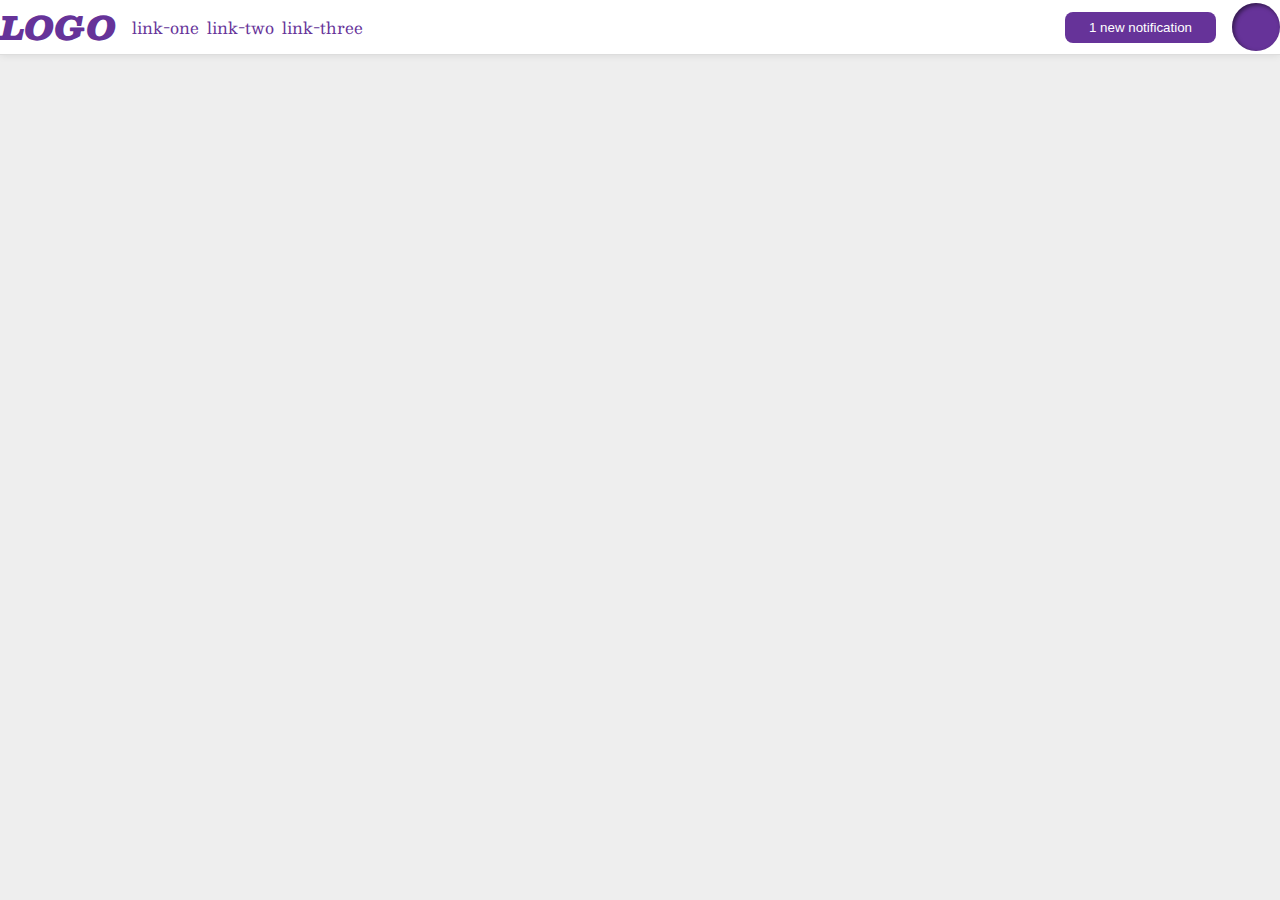
<file: foundations/flex/03-flex-header-2/index.html>
<!DOCTYPE html>
<html lang="en">
  <head>
    <meta charset="UTF-8">
    <meta http-equiv="X-UA-Compatible" content="IE=edge">
    <meta name="viewport" content="width=device-width, initial-scale=1.0">
    <title>Flex Header 2</title>
    <link rel="stylesheet" href="style.css">
  </head>
  <body>
    <div class="header">
      <div class="left">
      <div class="logo">
        LOGO
      </div>
      <ul class="links">
        <li><a href="https://google.com">link-one</a></li>
        <li><a href="https://google.com">link-two</a></li>
        <li><a href="https://google.com">link-three</a></li>
      </ul>
      </div>
      <div class="right">
      <button class="notifications">
        1 new notification
      </button>
      <div class="profile-image"></div>
      </div>
    </div>
  </body>
</html>
</file>
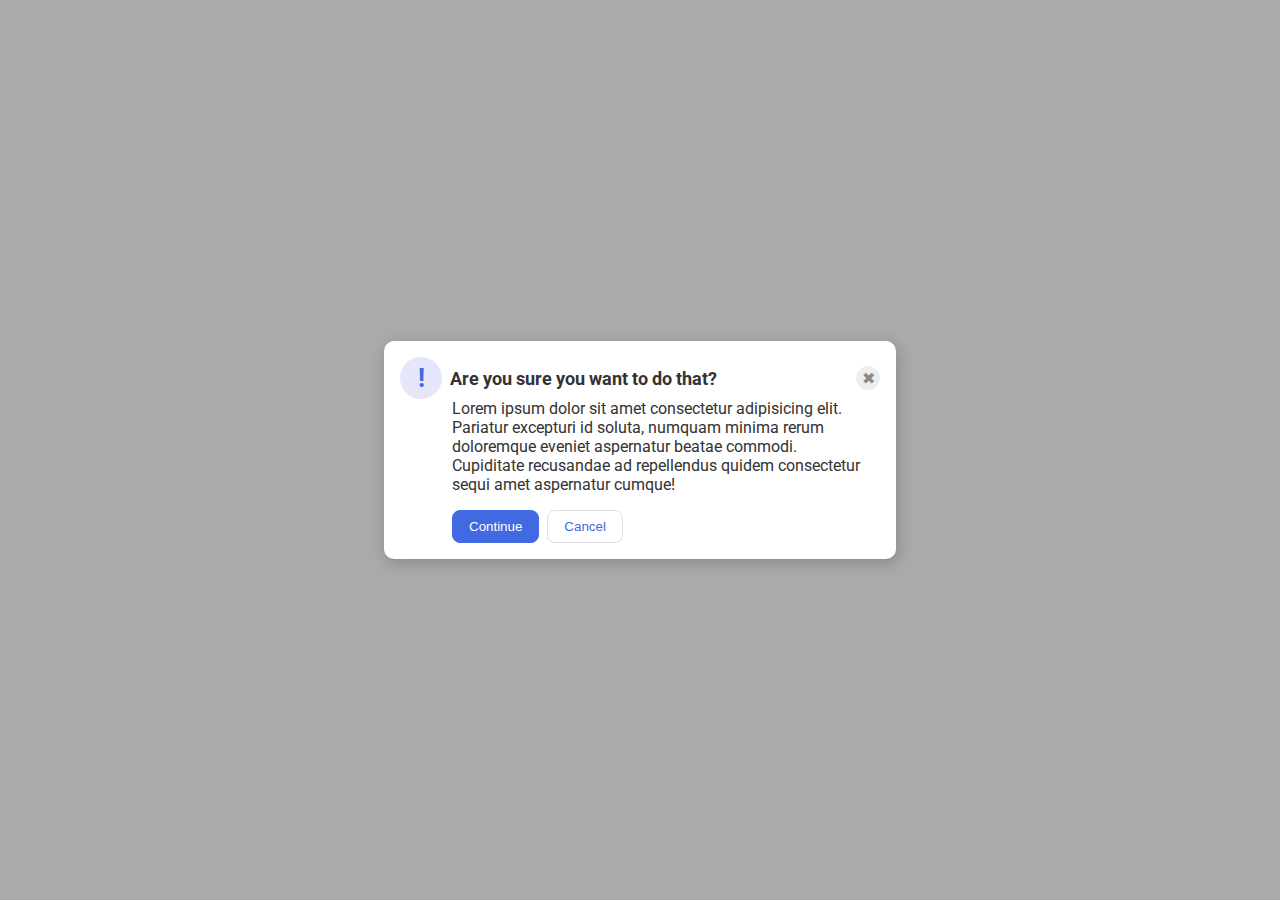
<file: foundations/flex/05-flex-modal/index.html>
<!DOCTYPE html>
<html lang="en">
  <head>
    <meta charset="UTF-8">
    <meta http-equiv="X-UA-Compatible" content="IE=edge">
    <meta name="viewport" content="width=device-width, initial-scale=1.0">
    <link rel="stylesheet" href="style.css">
    <title>Modal</title>
  </head>
  <body>
    <div class="modal">
      <div class="up">
      <div class="icon">!</div>
      <div class="header">Are you sure you want to do that?</div>
      <button class="close-button">✖</button></div>
      <div class="text">Lorem ipsum dolor sit amet consectetur adipisicing elit. Pariatur excepturi id soluta, numquam minima rerum doloremque eveniet aspernatur beatae commodi. Cupiditate recusandae ad repellendus quidem consectetur sequi amet aspernatur cumque!</div>
      <div class="down">
      <button class="continue">Continue</button>
      <button class="cancel">Cancel</button>
      </div>
    </div>
  </body>
</html>
</file>
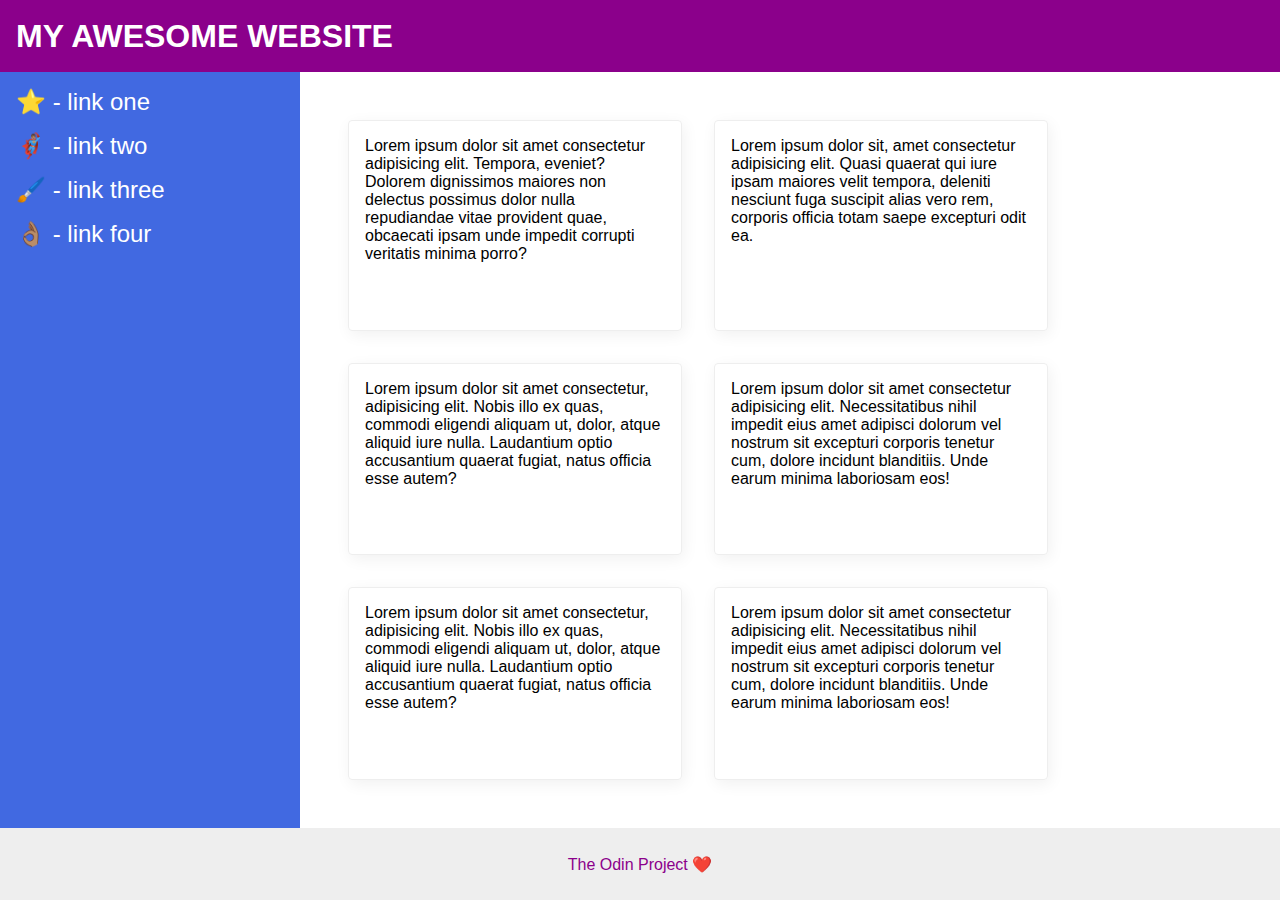
<file: foundations/flex/07-flex-layout-2/index.html>
<!DOCTYPE html>
<html lang="en">
  <head>
    <meta charset="UTF-8">
    <meta http-equiv="X-UA-Compatible" content="IE=edge">
    <meta name="viewport" content="width=device-width, initial-scale=1.0">
    <title>The Holy Grail</title>
    <link rel="stylesheet" href="style.css">
  </head>
  <body>
    <div class="header">
      MY AWESOME WEBSITE
    </div>
  <div class="body">
    <div class="sidebar">
      <ul>
        <li><a href="#">⭐ - link one</a></li>
        <li><a href="#">🦸🏽‍♂️ - link two</a></li>
        <li><a href="#">🖌️ - link three</a></li>
        <li><a href="#">👌🏽 - link four</a></li>
      </ul>
    </div>
    <div class="container">
    <div class="card">Lorem ipsum dolor sit amet consectetur adipisicing elit. Tempora, eveniet? Dolorem dignissimos maiores non delectus possimus dolor nulla repudiandae vitae provident quae, obcaecati ipsam unde impedit corrupti veritatis minima porro?</div>
    <div class="card">Lorem ipsum dolor sit, amet consectetur adipisicing elit. Quasi quaerat qui iure ipsam maiores velit tempora, deleniti nesciunt fuga suscipit alias vero rem, corporis officia totam saepe excepturi odit ea.</div>
    <div class="card">Lorem ipsum dolor sit amet consectetur, adipisicing elit. Nobis illo ex quas, commodi eligendi aliquam ut, dolor, atque aliquid iure nulla. Laudantium optio accusantium quaerat fugiat, natus officia esse autem?</div>
    <div class="card">Lorem ipsum dolor sit amet consectetur adipisicing elit. Necessitatibus nihil impedit eius amet adipisci dolorum vel nostrum sit excepturi corporis tenetur cum, dolore incidunt blanditiis. Unde earum minima laboriosam eos!</div>
    <div class="card">Lorem ipsum dolor sit amet consectetur, adipisicing elit. Nobis illo ex quas, commodi eligendi aliquam ut, dolor, atque aliquid iure nulla. Laudantium optio accusantium quaerat fugiat, natus officia esse autem?</div>
    <div class="card">Lorem ipsum dolor sit amet consectetur adipisicing elit. Necessitatibus nihil impedit eius amet adipisci dolorum vel nostrum sit excepturi corporis tenetur cum, dolore incidunt blanditiis. Unde earum minima laboriosam eos!</div>
    </div>
  </div>
    <div class="footer">
      The Odin Project ❤️
    </div>
  </body>
</html>
</file>
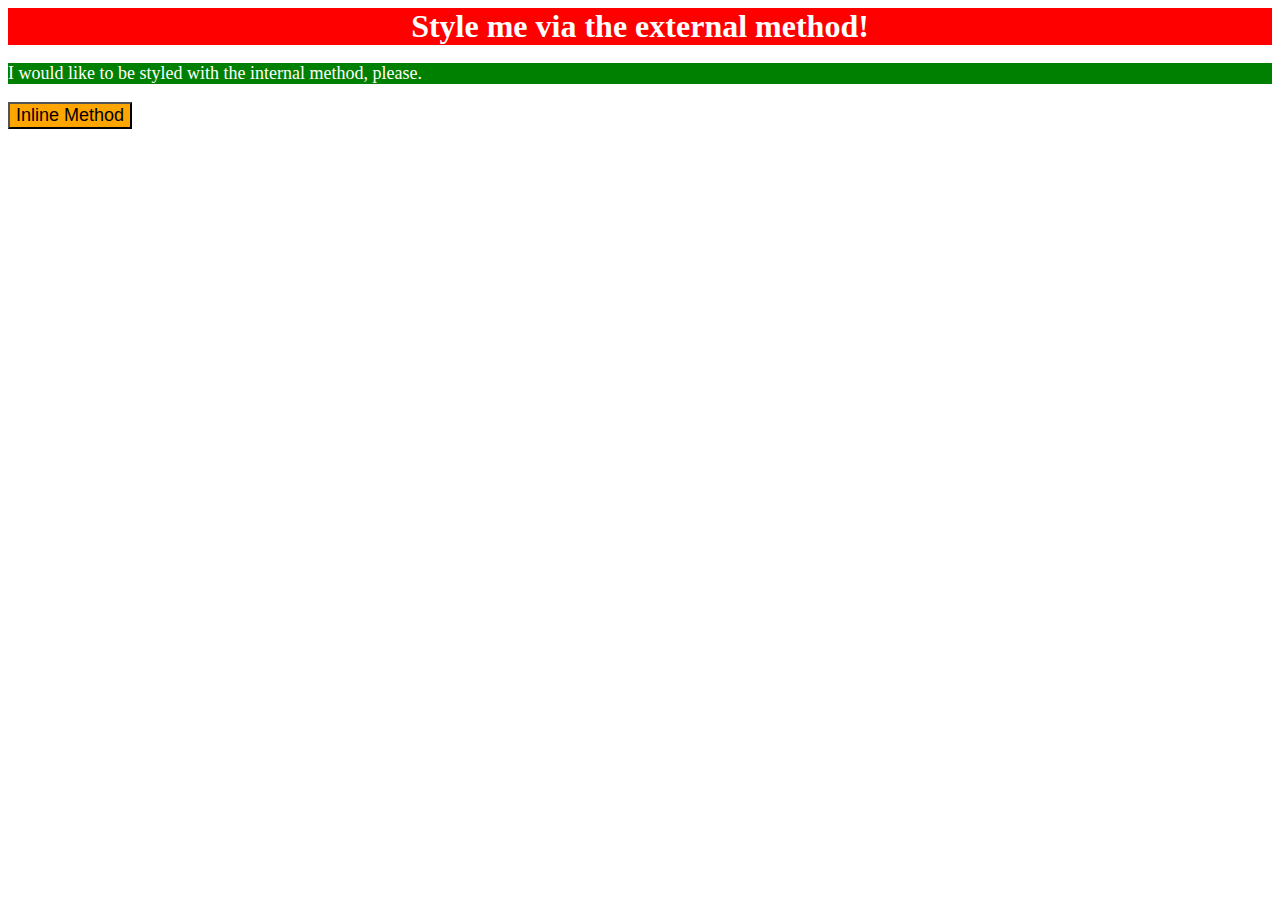
<file: foundations/intro-to-css/01-css-methods/index.html>
<!DOCTYPE html>
<html lang="en">
  <head>
    <meta charset="UTF-8">
    <meta http-equiv="X-UA-Compatible" content="IE=edge">
    <meta name="viewport" content="width=device-width, initial-scale=1.0">
    <link rel="stylesheet" href="style.css">
    <style>
      p {
        background-color: green;
        font-size: 18px;
        color: white;
      }
    </style>
    <title>Methods for Adding CSS</title>
  </head>
  <body>
    <div>Style me via the external method!</div>
    <p>I would like to be styled with the internal method, please.</p>
    <button style="background-color: orange; font-size: 18px;">Inline Method</button>
  </body>
</html>
</file>
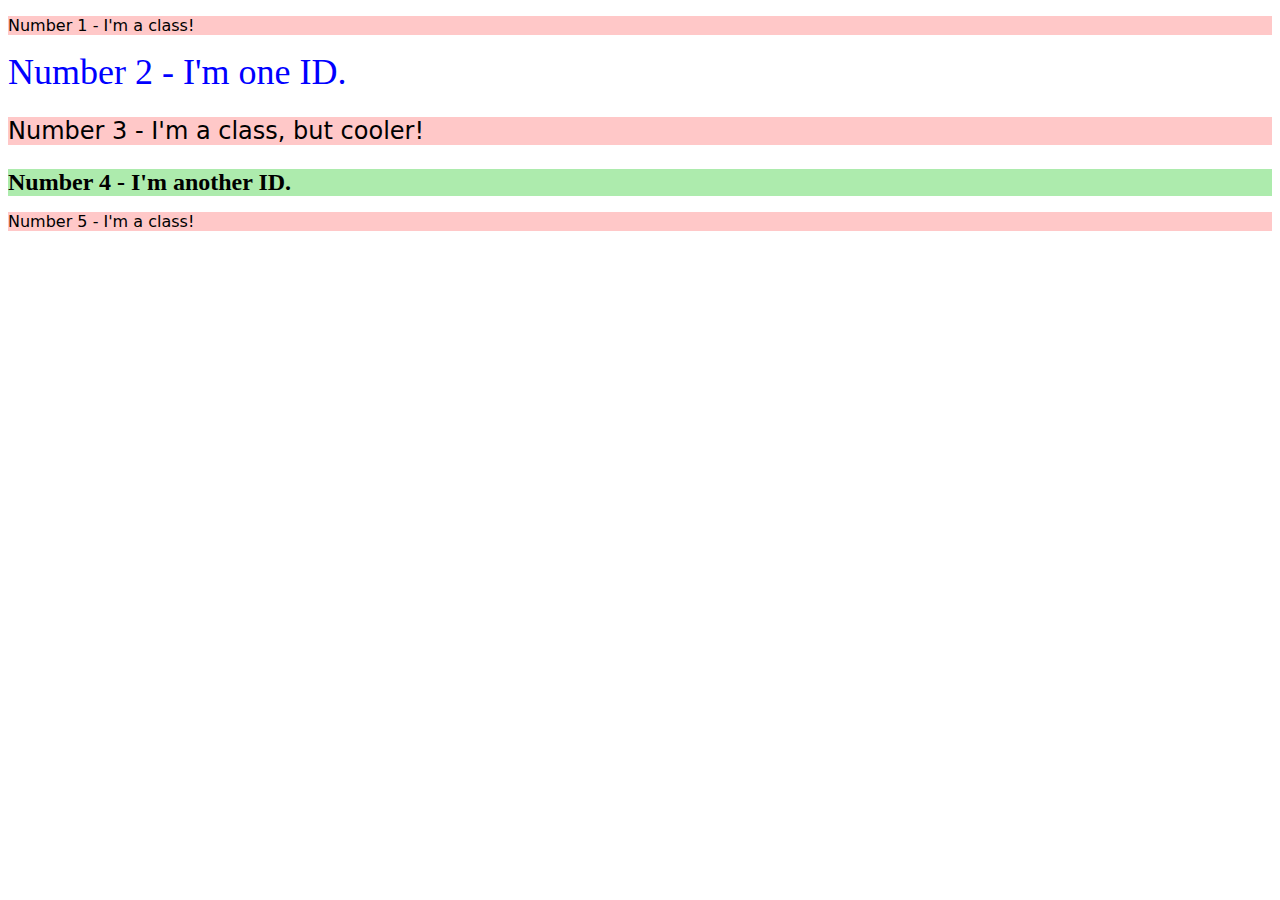
<file: foundations/intro-to-css/02-class-id-selectors/index.html>
<!DOCTYPE html>
<html lang="en">
  <head>
    <meta charset="UTF-8">
    <meta http-equiv="X-UA-Compatible" content="IE=edge">
    <meta name="viewport" content="width=device-width, initial-scale=1.0">
    <title>Class and ID Selectors</title>
    <link rel="stylesheet" href="style.css">
  </head>
  <body>
    <p class="odd">Number 1 - I'm a class!</p>
    <div id="second">Number 2 - I'm one ID.</div>
    <p class="odd third">Number 3 - I'm a class, but cooler!</p>
    <div id="fourth">Number 4 - I'm another ID.</div>
    <p class="odd">Number 5 - I'm a class!</p>
  </body>
</html>
</file>
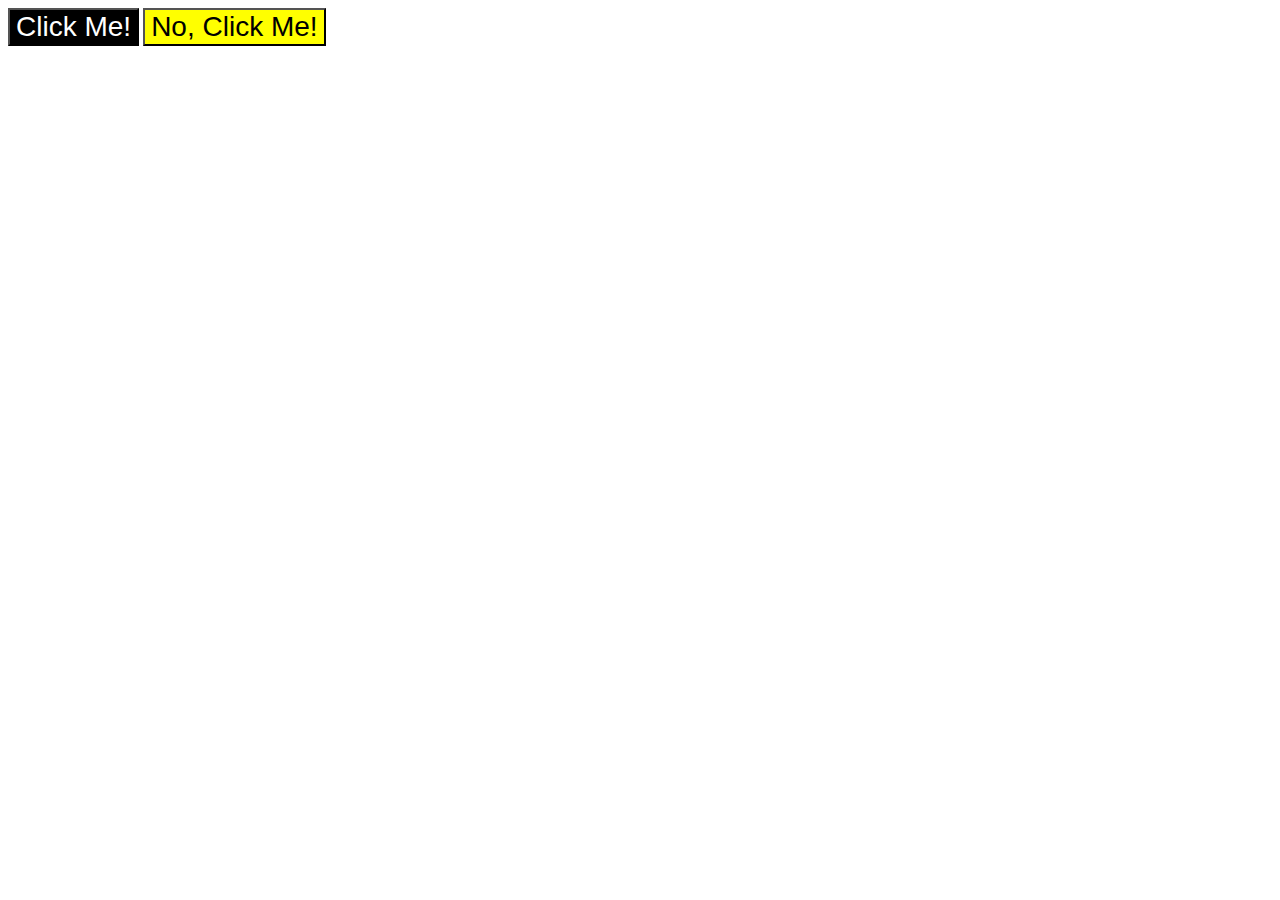
<file: foundations/intro-to-css/03-grouping-selectors/index.html>
<!DOCTYPE html>
<html lang="en">
  <head>
    <meta charset="UTF-8">
    <meta http-equiv="X-UA-Compatible" content="IE=edge">
    <meta name="viewport" content="width=device-width, initial-scale=1.0">
    <title>Grouping Selectors</title>
    <link rel="stylesheet" href="style.css">
  </head>
  <body>
    <button class="first">Click Me!</button>
    <button class="second">No, Click Me!</button>
  </body>
</html>
</file>
<file: foundations/flex/03-flex-header-2/style.css>
/* this is some magical font-importing.   
you'll learn about it later. */
@import url('https://fonts.googleapis.com/css2?family=Besley:ital,wght@0,400;1,900&display=swap');

body {
  margin: 0;
  background: #eee;
  font-family: Besley, serif;
}

.header {
  background: white;
  border-bottom: 1px solid #ddd;
  box-shadow: 0 0 8px rgba(0,0,0,.1);
  display: flex;
  justify-content: space-between;
}

.profile-image {
  background: rebeccapurple;
  box-shadow: inset 2px 2px 4px rgba(0,0,0,.5);
  border-radius: 50%;
  width: 48px;
  height: 48px;
}

.logo {
  color: rebeccapurple;
  font-size: 32px;
  font-weight: 900;
  font-style: italic;
}

button {
  border: none;
  border-radius: 8px;
  background: rebeccapurple;
  color: white;
  padding: 8px 24px;
}

a {
  /* this removes the line under our links */
  text-decoration: none;
  color: rebeccapurple;
}

ul {
  list-style-type: none;
  display: flex;
  gap: 8px;
  margin: 0;
  padding: 0;
}

.right, .left{
  display: flex;
  align-items: center;
  gap: 16px;
}
</file>
<file: foundations/flex/05-flex-modal/style.css>
@import url('https://fonts.googleapis.com/css2?family=Roboto:wght@400;700&display=swap');

html, body {
  height: 100%;
}

body {
  font-family: Roboto, sans-serif;
  margin: 0;
  background: #aaa;
  color: #333;
  /* I'll give you this one for free lol */
  display: flex;
  align-items: center;
  justify-content: center;
}

.modal {
  background: white;
  width: 480px;
  border-radius: 10px;
  box-shadow: 2px 4px 16px rgba(0,0,0,.2);
  padding: 16px;
}

.icon {
  color: royalblue;
  font-size: 26px;  
  font-weight: 700;
  background: lavender;
  width: 42px;
  height: 42px;
  border-radius: 50%;
  display: flex;
  align-items: center;
  justify-content: center;
  flex-shrink: 0;
}

.close-button {
  background: #eee;
  border-radius: 50%;
  color: #888;
  font-weight: 400;
  font-size: 16px;
  height: 24px;
  width: 24px;
  display: flex;
  align-items: center;
  justify-content: center;
  border: 1px solid #eee;
  padding: 0;
}

button {
  cursor: pointer;
  padding: 8px 16px;
  border-radius: 8px;
}

button.continue {
  background: royalblue;
  border: 1px solid royalblue;
  color: white;
}

button.cancel {
  background: white;
  border: 1px solid #ddd;
  color: royalblue;
}
.up{
  display: flex;
  justify-content: space-between;
  align-items: center;
  gap: 8px;
}
.header{
  font-weight: 700;
  font-size: 18px;
  flex: 1 0 0;
}
.text{
  margin-left: 52px;
  margin-right: 8px;
}
.down{
  display: flex;
  justify-content: flex-start;
  gap: 8px;
  margin-top: 16px;
  margin-left: 52px;
}
</file>
<file: foundations/flex/07-flex-layout-2/style.css>
body {
  font-family: -apple-system, BlinkMacSystemFont, 'Segoe UI', Roboto, Oxygen, Ubuntu, Cantarell, 'Open Sans', 'Helvetica Neue', sans-serif;
  margin: 0;
  min-height: 100vh;
  display: flex;
  flex-direction: column;
}

.header {
  height: 72px;
  background: darkmagenta;
  color: white;
  display: flex;
  align-items: center;
  padding: 0 16px;
  font-size: 32px;
  font-weight: 900;
}

.body {
  flex: 1;
  display: flex;
}

.sidebar {
  flex-shrink: 0; 
  padding: 16px;
}

.footer {
  height: 72px;
  background: #eee;
  color: darkmagenta;
  display: flex;
  align-items: center;
  justify-content: center;
}

.sidebar {
  width: 300px;
  background: royalblue;
  box-sizing: border-box;
}

ul {
  list-style-type: none;
  margin: 0;
  padding: 0;
}

li {
  margin-bottom: 16px;
}

a {
  color: white;
  text-decoration: none;
  font-size: 24px;
}

.card {
  border: 1px solid #eee;
  box-shadow: 2px 4px 16px rgba(0,0,0,.06);
  border-radius: 4px;
  padding: 16px;
  width: 300px;
}

.container {
  padding: 48px;
  display: flex;
  flex-wrap: wrap;
  gap: 32px;
}
</file>
<file: foundations/intro-to-css/01-css-methods/style.css>
div {
    text-align: center;
    background-color: red;
    font-size: 32px;
    font-weight: bold;
    color:  white;
}
</file>
<file: foundations/intro-to-css/02-class-id-selectors/style.css>
.odd {
    background-color: rgb(255, 200, 200);
    font-family: verdana, "DejaVU Sans", sans-serif;
}   

#second {
    color: #0000FF;
    font-size: 36px;
}

.third {
    font-size: 24px;
}

#fourth {
    background-color: hsl(120, 60%, 80%);
    font-size: 24px;
    font-weight: bold;
}
</file>
<file: foundations/intro-to-css/03-grouping-selectors/style.css>
.first{
    color: white;
    background-color: rgb(0,0,0);
}

.second{
    background-color: hsl(60, 100%, 50%);
}

.first, .second{
    font-size: 28px;
    font-family: Helvetica, "Times New Roman", sans-serif;
}
</file>
